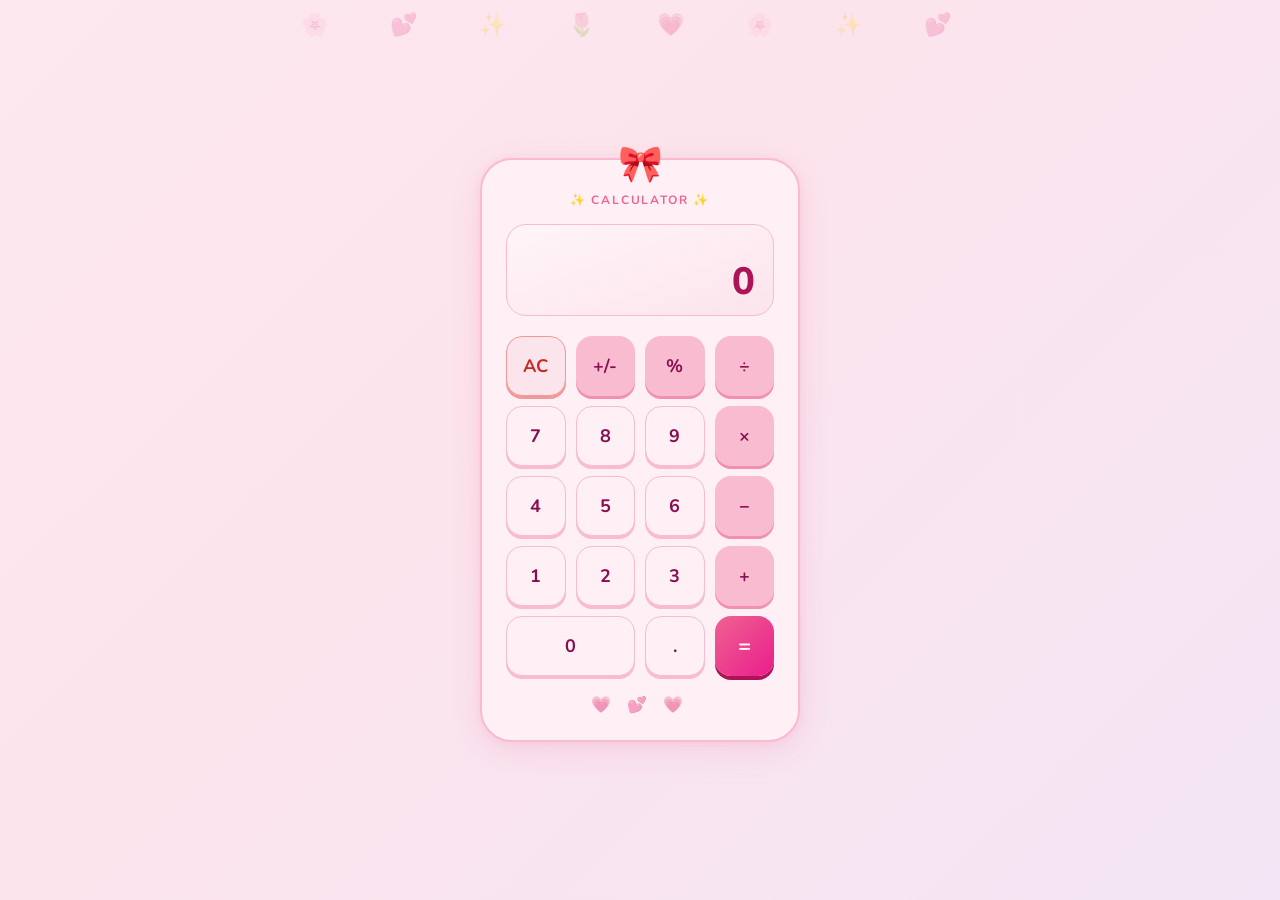
<file: index.html>
<!doctype html>
<html lang="en">
  <head>
    <meta charset="UTF-8" />
    <meta name="viewport" content="width=device-width, initial-scale=1.0" />
    <title>Cute Calculator 🌸</title>
    <link
      href="https://fonts.googleapis.com/css2?family=Nunito:wght@400;600;700;800&display=swap"
      rel="stylesheet"
    />
    <link rel="stylesheet" href="style.css" />
  </head>
  <body>
    <div class="calculator">
      <p class="calc-label">✨ Calculator ✨</p>

      <div class="display">
        <div class="display-expr" id="expr"></div>
        <div class="display-val" id="val">0</div>
      </div>

      <div class="grid">
        <button class="btn clear" onclick="calc('AC')">AC</button>
        <button class="btn op" onclick="calc('+/-')">+/-</button>
        <button class="btn op" onclick="calc('%')">%</button>
        <button class="btn op" onclick="calc('÷')">÷</button>

        <button class="btn num" onclick="calc('7')">7</button>
        <button class="btn num" onclick="calc('8')">8</button>
        <button class="btn num" onclick="calc('9')">9</button>
        <button class="btn op" onclick="calc('×')">×</button>

        <button class="btn num" onclick="calc('4')">4</button>
        <button class="btn num" onclick="calc('5')">5</button>
        <button class="btn num" onclick="calc('6')">6</button>
        <button class="btn op" onclick="calc('−')">−</button>

        <button class="btn num" onclick="calc('1')">1</button>
        <button class="btn num" onclick="calc('2')">2</button>
        <button class="btn num" onclick="calc('3')">3</button>
        <button class="btn op" onclick="calc('+')">+</button>

        <button class="btn num zero" onclick="calc('0')">0</button>
        <button class="btn num" onclick="calc('.')">.</button>
        <button class="btn eq" onclick="calc('=')">=</button>
      </div>

      <div class="hearts">💗 💕 💗</div>
    </div>
    <script src="script.js"></script>
  </body>
</html>
</file>
<file: style.css>
* {
  margin: 0;
  padding: 0;
  box-sizing: border-box;
}

body {
  min-height: 100vh;
  background: linear-gradient(135deg, #fde8f0 0%, #fce4ec 40%, #f3e5f5 100%);
  display: flex;
  align-items: center;
  justify-content: center;
  font-family: "Nunito", sans-serif;
}

/* floating hearts background */
body::before {
  content: "🌸 💕 ✨ 🌷 💗 🌸 ✨ 💕";
  position: fixed;
  top: 10px;
  left: 0;
  right: 0;
  text-align: center;
  font-size: 22px;
  letter-spacing: 28px;
  opacity: 0.25;
  pointer-events: none;
}

.calculator {
  background: #fff0f5;
  border-radius: 32px;
  padding: 28px 24px 24px;
  width: 320px;
  box-shadow:
    0 8px 32px rgba(236, 64, 122, 0.12),
    0 2px 8px rgba(236, 64, 122, 0.08);
  border: 2px solid #f8bbd0;
  position: relative;
}

/* little bow on top */
.calculator::before {
  content: "🎀";
  position: absolute;
  top: -20px;
  left: 50%;
  transform: translateX(-50%);
  font-size: 36px;
}

.calc-label {
  text-align: center;
  font-size: 12px;
  font-weight: 700;
  color: #f06292;
  letter-spacing: 0.15em;
  text-transform: uppercase;
  margin-bottom: 16px;
  margin-top: 4px;
}

/* display */
.display {
  background: linear-gradient(160deg, #fff5f8, #fce4ec);
  border: 1.5px solid #f8bbd0;
  border-radius: 20px;
  padding: 14px 18px 12px;
  margin-bottom: 20px;
  min-height: 90px;
  display: flex;
  flex-direction: column;
  align-items: flex-end;
  justify-content: flex-end;
  overflow: hidden;
}

.display-expr {
  font-size: 13px;
  color: #f48fb1;
  min-height: 18px;
  word-break: break-all;
  margin-bottom: 4px;
}

.display-val {
  font-size: 38px;
  font-weight: 800;
  color: #ad1457;
  line-height: 1.1;
  word-break: break-all;
  transition: font-size 0.1s;
}

/* button grid */
.grid {
  display: grid;
  grid-template-columns: repeat(4, 1fr);
  gap: 10px;
}

.btn {
  height: 60px;
  border: none;
  border-radius: 16px;
  font-family: "Nunito", sans-serif;
  font-size: 18px;
  font-weight: 700;
  cursor: pointer;
  transition:
    transform 0.1s,
    box-shadow 0.1s,
    background 0.1s;
  display: flex;
  align-items: center;
  justify-content: center;
}

.btn:active {
  transform: scale(0.91);
}

/* number buttons */
.btn.num {
  background: #fff0f5;
  color: #880e4f;
  box-shadow: 0 3px 0 #f8bbd0;
  border: 1.5px solid #f8bbd0;
}
.btn.num:hover {
  background: #fce4ec;
}

/* operator buttons */
.btn.op {
  background: #f8bbd0;
  color: #880e4f;
  box-shadow: 0 3px 0 #f48fb1;
}
.btn.op:hover {
  background: #f48fb1;
  color: #fff;
}

/* clear button */
.btn.clear {
  background: #fce4ec;
  color: #c62828;
  box-shadow: 0 3px 0 #ef9a9a;
  border: 1.5px solid #ef9a9a;
}
.btn.clear:hover {
  background: #ef9a9a;
  color: #fff;
}

/* equals button */
.btn.eq {
  background: linear-gradient(135deg, #f06292, #e91e8c);
  color: #fff;
  box-shadow: 0 4px 0 #ad1457;
  font-size: 22px;
}
.btn.eq:hover {
  background: linear-gradient(135deg, #e91e8c, #c2185b);
}
.btn.eq:active {
  box-shadow: 0 1px 0 #ad1457;
  transform: scale(0.91) translateY(3px);
}

/* zero spans two columns */
.btn.zero {
  grid-column: span 2;
  border-radius: 16px;
}

/* bottom decoration */
.hearts {
  text-align: center;
  margin-top: 18px;
  font-size: 16px;
  letter-spacing: 6px;
  opacity: 0.5;
}
</file>
